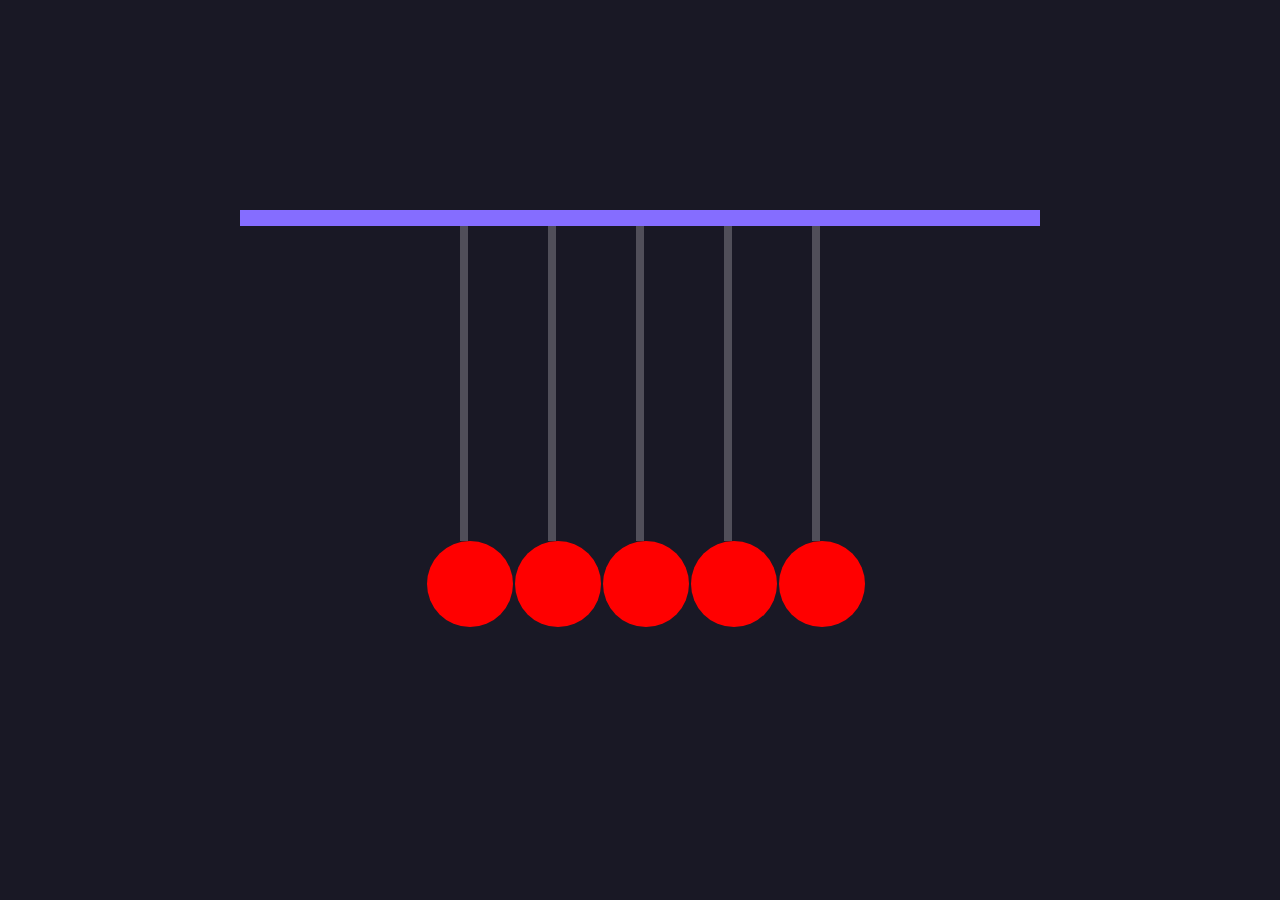
<file: 2. Pendulam/index.html>
<!DOCTYPE html>
<html lang="en">
<head>
    <meta charset="UTF-8">
    <meta name="viewport" content="width=device-width, initial-scale=1.0">
    <title>Pendulam</title>
    <link rel="stylesheet" href="/2. Pendulam/style.css">
</head>
<body>
    
    <div class="cradle">
        <div></div>
        <div></div>
        <div></div>
        <div></div>
        <div></div>
    </div>

</body>
</html>
</file>
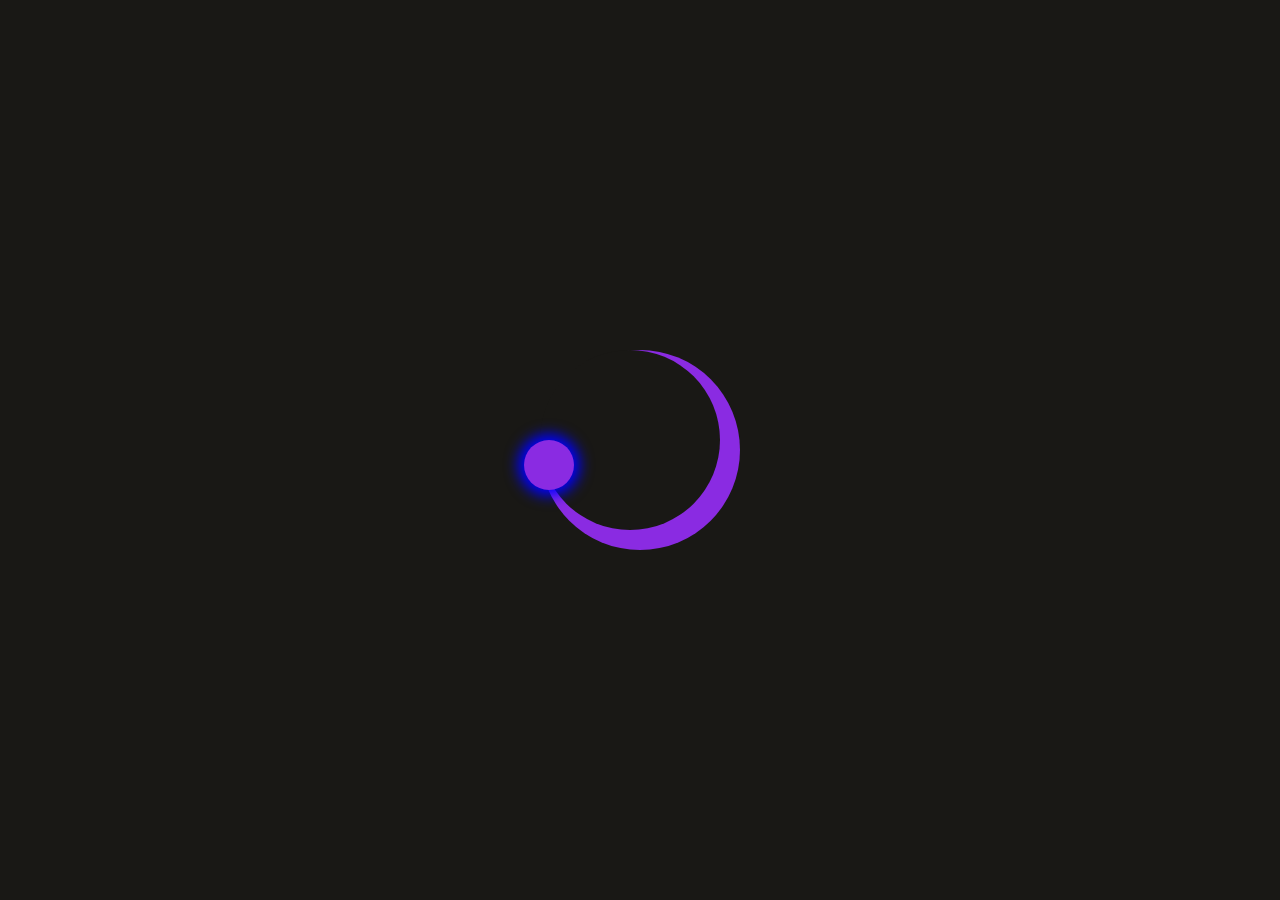
<file: 3. Loader/index.html>
<!DOCTYPE html>
<html lang="en">
<head>
    <meta charset="UTF-8">
    <meta name="viewport" content="width=device-width, initial-scale=1.0">
    <title>LOADER</title>
    <link rel="stylesheet" href="/3. Loader/style.css">
</head>
<body>
    
    <div class="circle"></div>

</body>
</html>
</file>
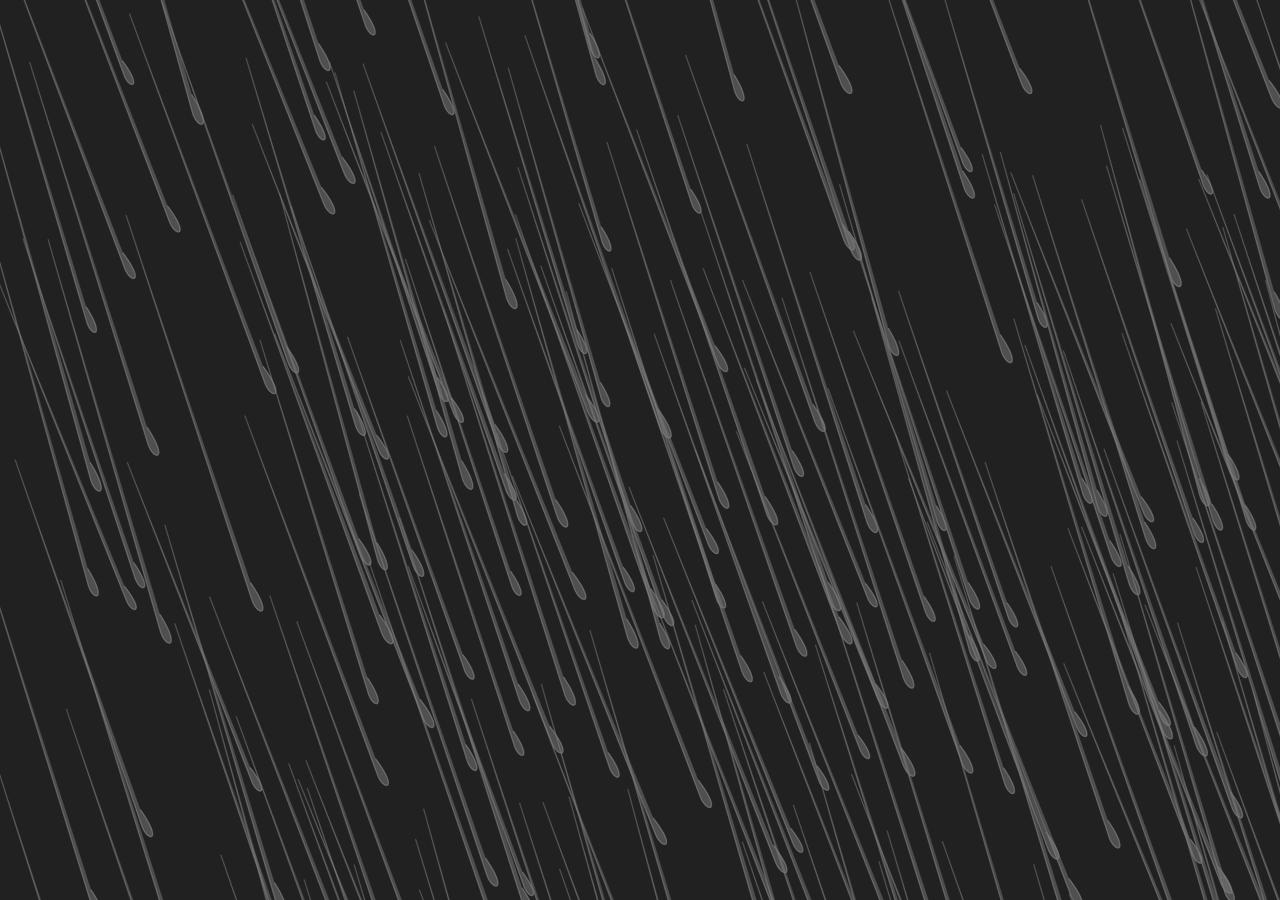
<file: 4. Rain effect/index.html>
<!DOCTYPE html>
<html lang="en">
<head>
    <meta charset="UTF-8">
    <meta name="viewport" content="width=device-width, initial-scale=1.0">
    <title>RAIN EFFECT</title>
    <link rel="stylesheet" href="/4. Rain effect/style.css">
</head>
<body>
    
    <div class="rain"></div>

</body>
</html>
</file>
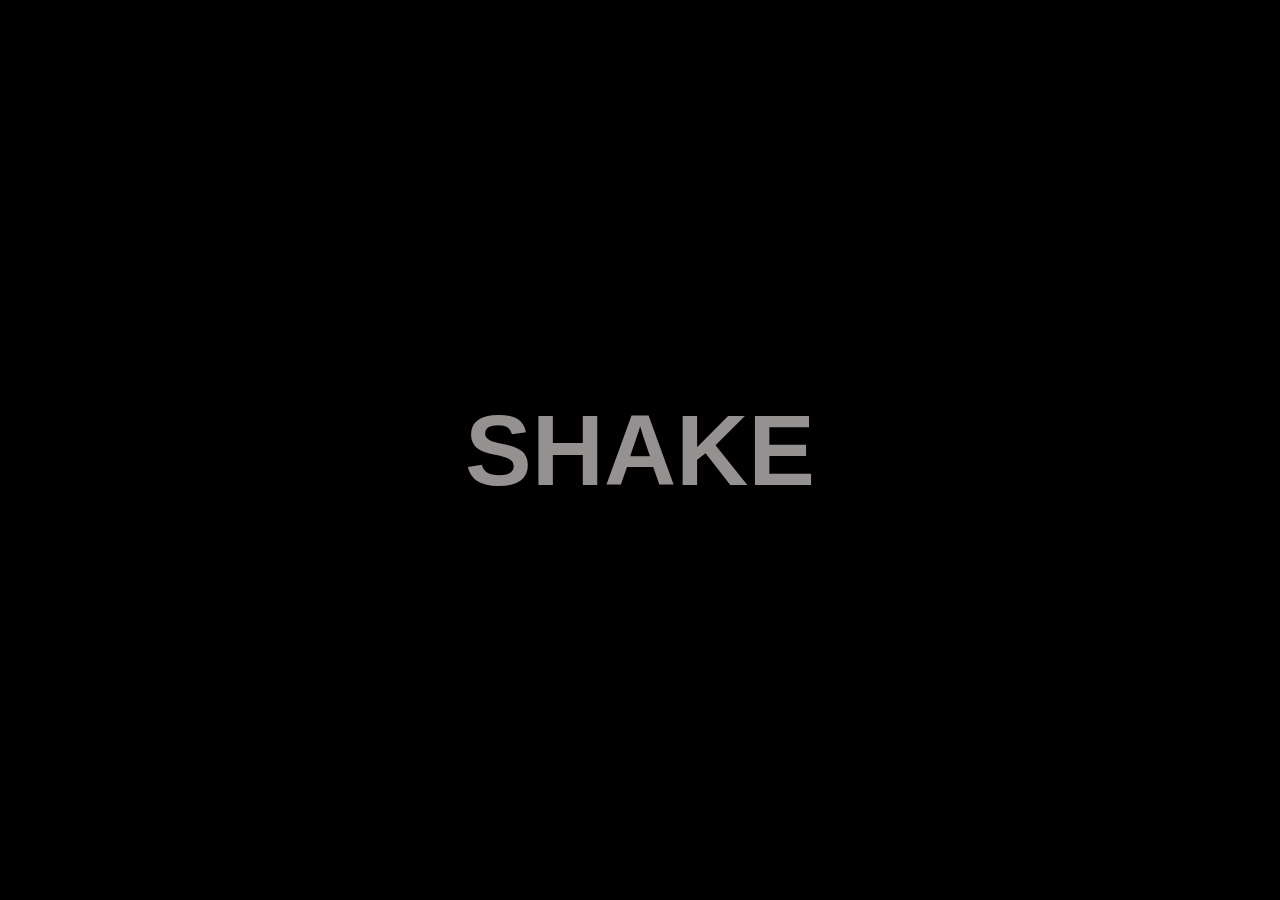
<file: 5.  Shake Animation/index.htm>
<!DOCTYPE html>
<html lang="en">
<head>
    <meta charset="UTF-8">
    <meta name="viewport" content="width=device-width, initial-scale=1.0">
    <title>shake</title>
    <link rel="stylesheet" href="/5.  Shake Animation/style.css">
</head>
<body>
    
    <H1>SHAKE</H1>

</body>
</html>
</file>
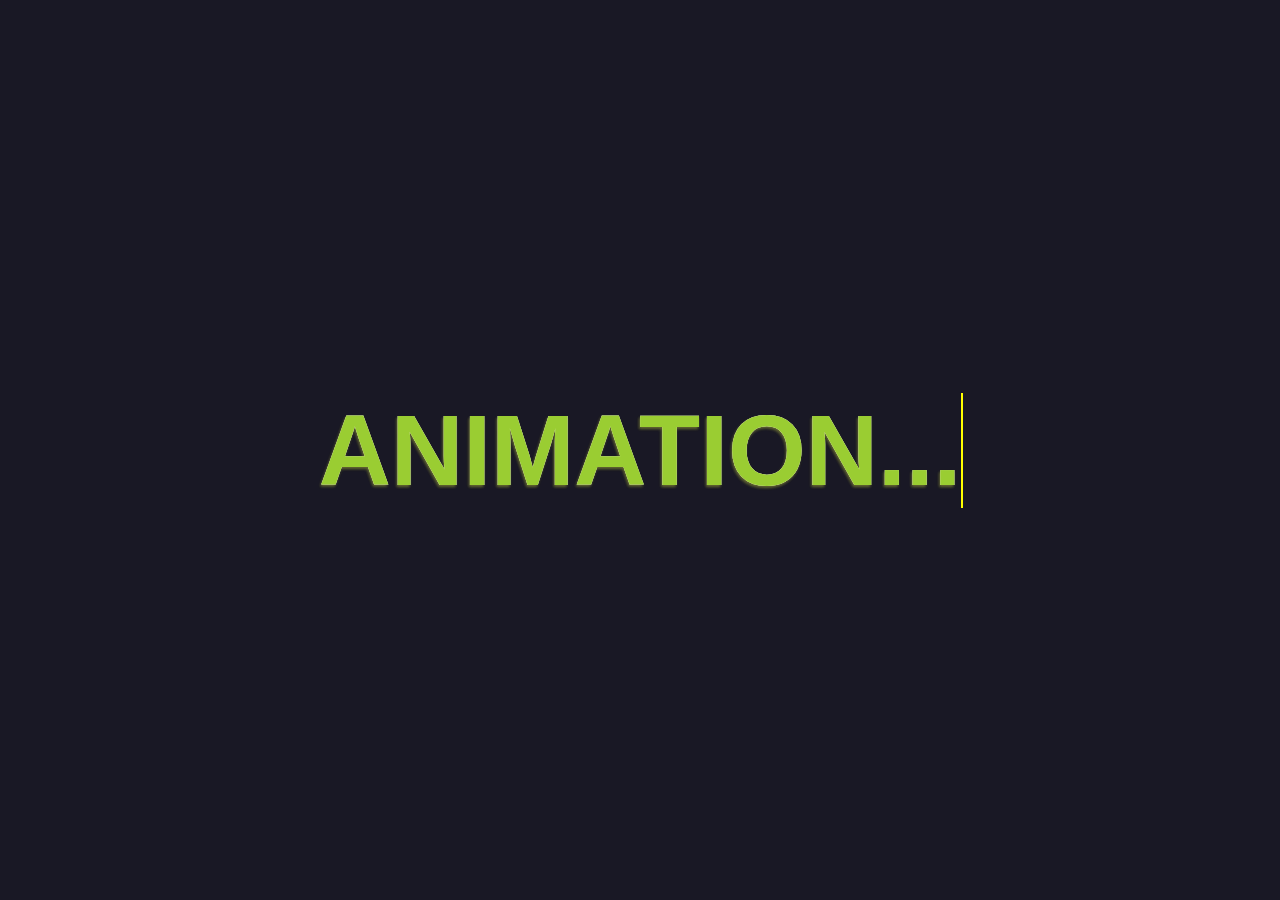
<file: 6. Text animation/index.html>
<!DOCTYPE html>
<html lang="en">
<head>
    <meta charset="UTF-8">
    <meta name="viewport" content="width=device-width, initial-scale=1.0">
    <title>Text animation</title>
    <link rel="stylesheet" href="/6. Text animation/style.css">
</head>
<body>
    

    <h1>ANIMATION...</h1>

</body>
</html>
</file>
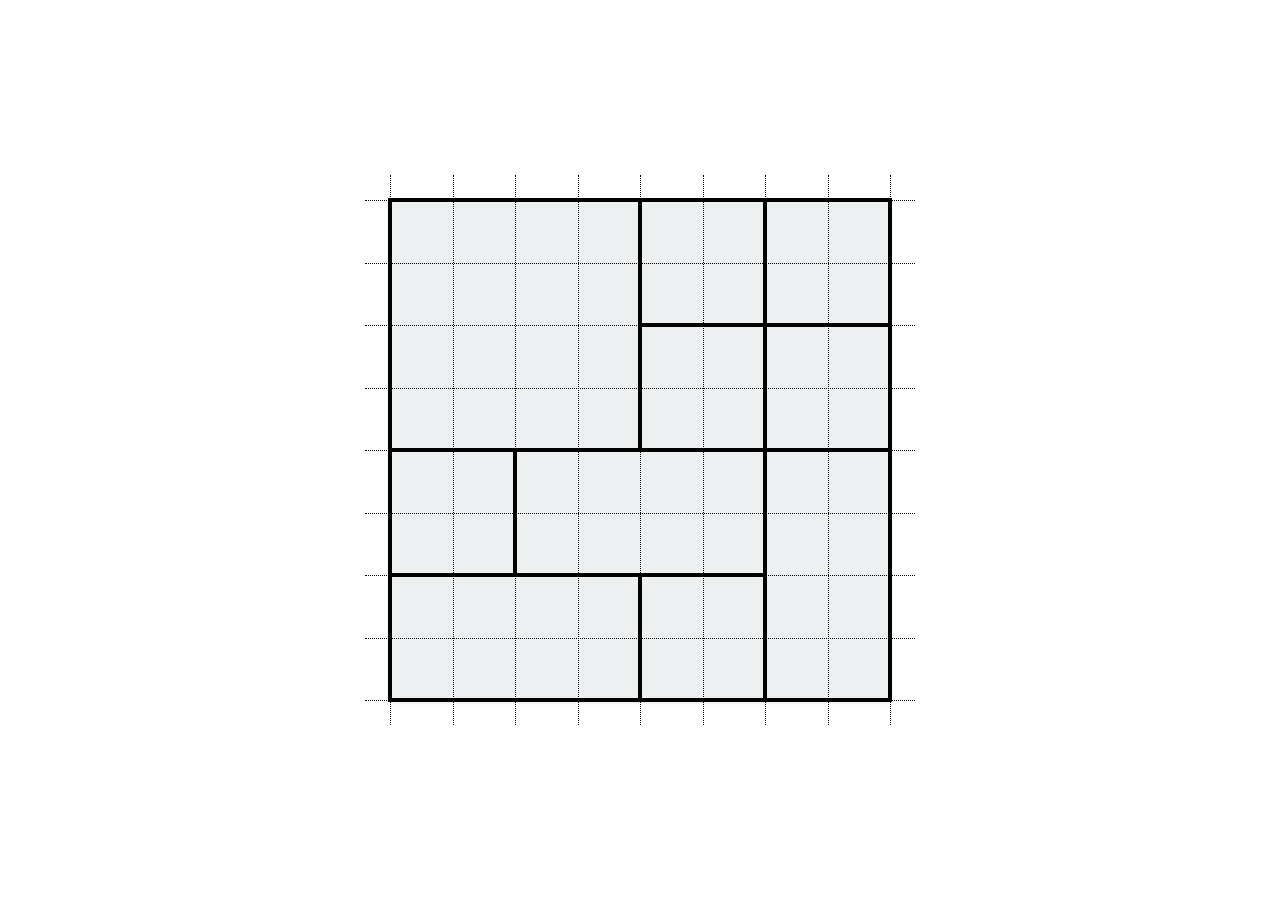
<file: 7. Grid layout/index.html>
<!DOCTYPE html>
<html lang="en">
<head>
    <meta charset="UTF-8">
    <meta name="viewport" content="width=device-width, initial-scale=1.0">
    <title>GRID LAYOUT</title>
    <link rel="stylesheet" href="/7. Grid layout/style.css">
</head>
<body>
    
    <div class="container">
        <div class="item item-1 "></div>
        <div class="item item-2 "></div>
        <div class="item item-3 "></div>
        <div class="item item-4 "></div>
        <div class="item item-5 "></div>
        <div class="item item-6 "></div>
        <div class="item item-7 "></div>
        <div class="item item-8 "></div>
        <div class="item item-9 "></div>
        <div class="item item-10 "></div>

        <div class="line line-1"></div>
        <div class="line line-2"></div>
        <div class="line line-3"></div>
        <div class="line line-4"></div>
        <div class="line line-5"></div>
        <div class="line line-6"></div>
        <div class="line line-7"></div>
        <div class="line line-8"></div>
        <div class="line line-9"></div>


        <div class="line-h line-h-1"></div>
        <div class="line-h line-h-2"></div>
        <div class="line-h line-h-3"></div>
        <div class="line-h line-h-4"></div>
        <div class="line-h line-h-5"></div>
        <div class="line-h line-h-6"></div>
        <div class="line-h line-h-7"></div>
        <div class="line-h line-h-8"></div>
        <div class="line-h line-h-9"></div>


    </div>

</body>
</html>
</file>
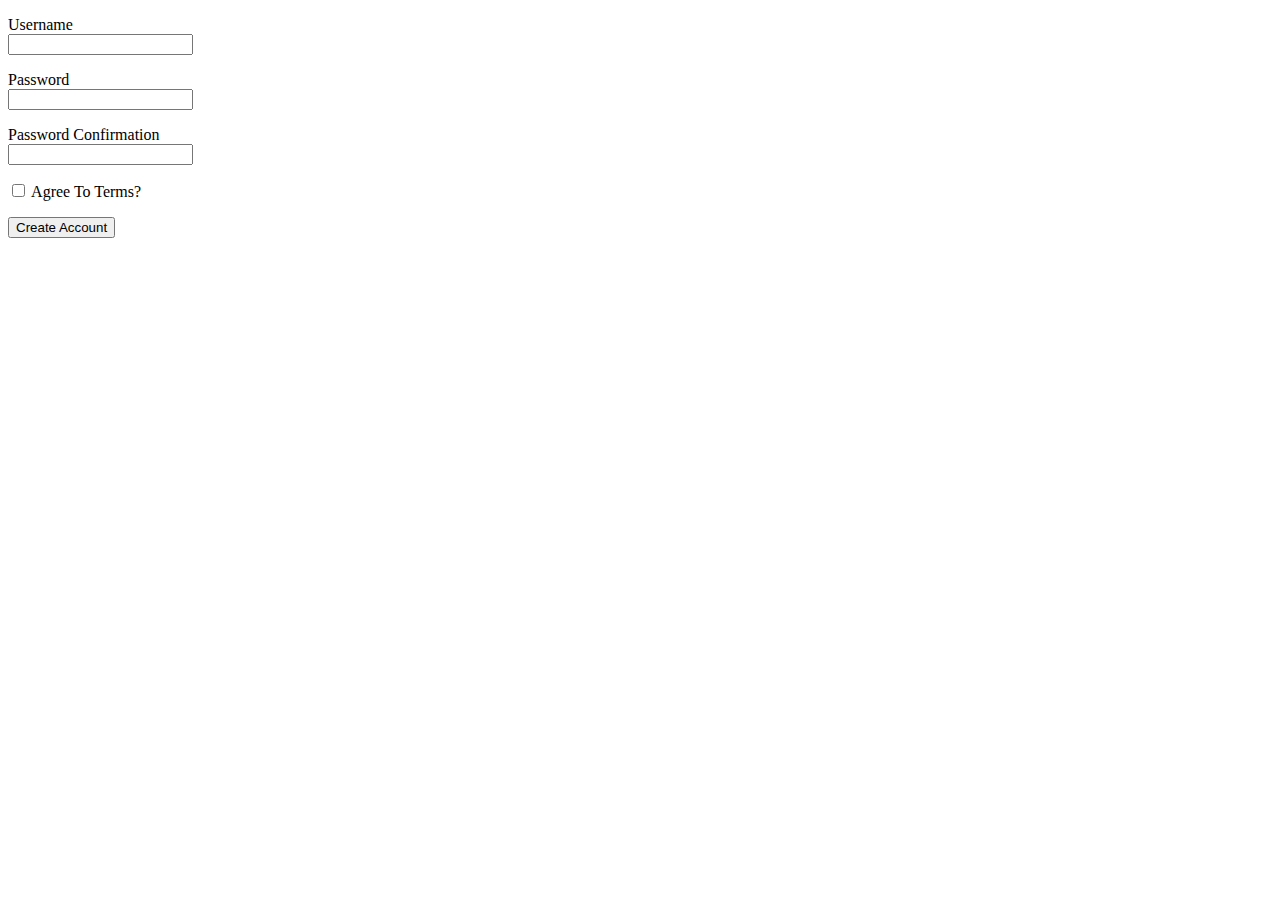
<file: 8. form validation/Form _ Validation/index.html>
<!DOCTYPE html>
<html lang="en">
<head>
  <title>Form Validation</title>
  <link rel="stylesheet" href="styles.css">
  <style>
    .errors {
      display: none;
    }

    .errors.show {
      display: block;
    }
  </style>
  <!-- TODO: Add the script tag -->
</head>
<body>
  <form action="thank-you.html" id="form">
    <div class="errors">
      <h3 class="error-title">Error</h3>
      <ul class="errors-list">
      </ul>
    </div>

    <div class="form-group">
      <label for="username">Username</label>
      <input type="text" id="username" name="username">
    </div>

    <div class="form-group">
      <label for="password">Password</label>
      <input type="password" id="password" name="password">
    </div>

    <div class="form-group">
      <label for="password-confirmation">Password Confirmation</label>
      <input type="password" id="password-confirmation" name="password-confirmation">
    </div>

    <div class="form-group">
      <label for="terms">
        <input type="checkbox" id="terms" name="terms">
        Agree To Terms?
      </label>
    </div>

    <button type="submit">Create Account</button>
  </form>
</body>
</html>
</file>
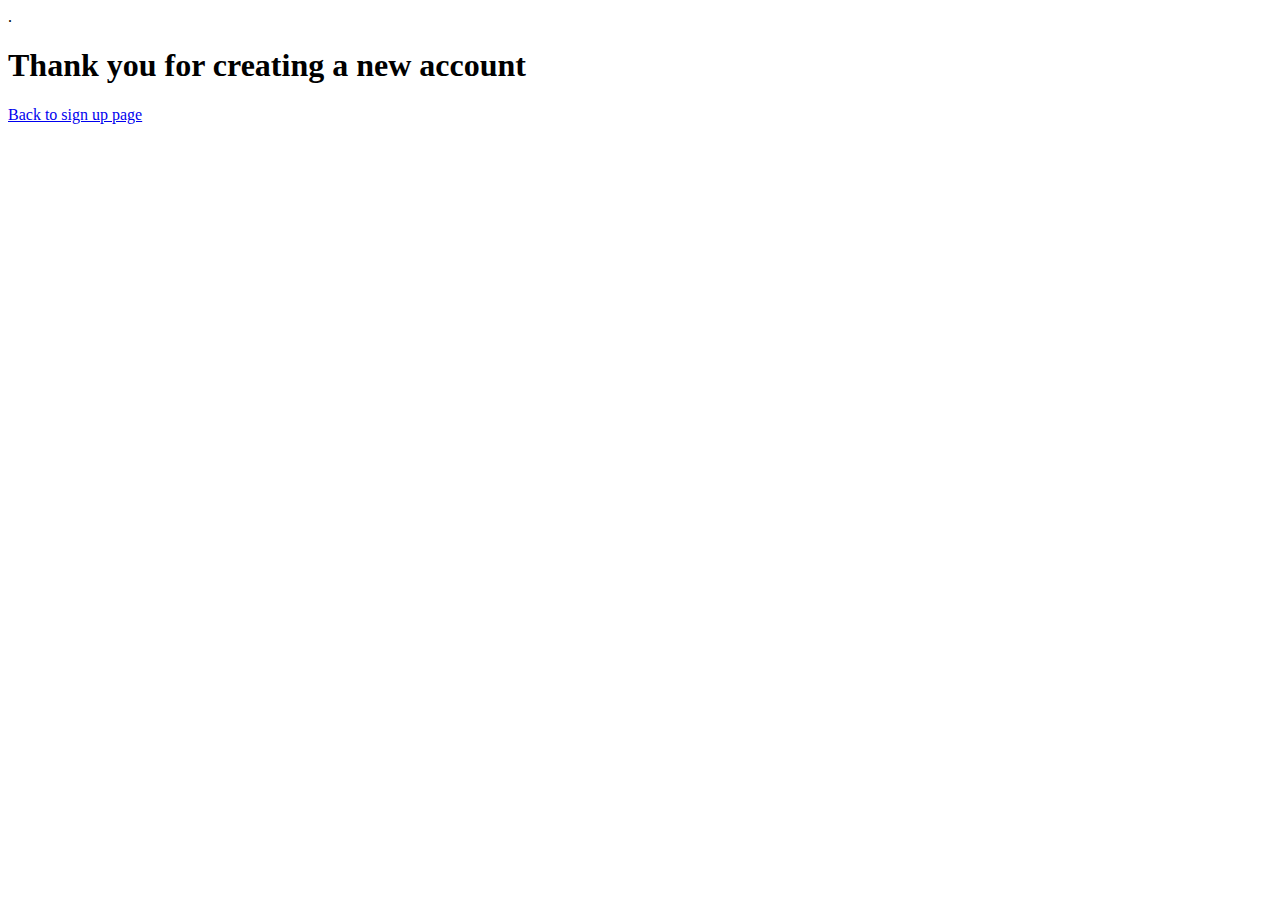
<file: 8. form validation/thankyou.html>
.<!DOCTYPE html>
<html lang="en">
<head>
  <title>Thank You</title>
</head>
<body>
  <h1>Thank you for creating a new account</h1>
  <a href="index.html">Back to sign up page</a>
</body>
</html>
</file>
<file: 2. Pendulam/style.css>
* {
    margin: 0;
    padding: 0;
    box-sizing: border-box;
}

body {
    height: 100vh;
    display: grid;
    place-items: center;
    background-color: #191825;

}

.cradle {
    width: 50rem;
    height: 30rem;
    border-top: 1rem solid #856dff;
    display: flex;
    justify-content: center;
    gap: 5rem;
}

.cradle div {
    width: .5rem;
    height: 20rem;
    background-color: #504e59;
    position: relative;
    z-index: -1;
    top: -5px
}

.cradle div::before {
    content: '';
    position: absolute;
    width: 5.4rem;
    aspect-ratio: 1;
    background-color: red;
    border-radius: 50%;
    top: 100%;
    left: -33px;
}

.cradle div:first-child {
    animation: swing 1s linear infinite;
    transform-origin: top left;
}

@keyframes swing {
    0% {
        rotate: 0deg;
    }

    25% {
        rotate: 30deg;
    }

    50% {
        rotate: 0deg;
    }

    75% {
        rotate: 0deg;
    }

    100% {
        rotate: 0deg;
    }
}

.cradle div:last-child {
    animation: swing-2 1s linear infinite;
    transform-origin: top left;
}

@keyframes swing-2 {
    0% {
        rotate: 0deg;
    }

    25% {
        rotate: 0deg;
    }

    50% {
        rotate: 0deg;
    }

    75% {
        rotate: -30deg;
    }

    100% {
        rotate: 0deg;
    }
}
</file>
<file: 3. Loader/style.css>
*{
    margin: 0;padding: 0;block-size: border-box;
}

body{
    height: 100vh;
    display: grid;
    place-items: center;
    background-color: #191815;
}


.circle{
    width: 200px;
    height: 200px;
    border-radius: 50%;
    background-color: blueviolet;
    position: relative;
    animation: rotate 0.5s linear infinite;
}

@keyframes rotate {
    100%{
        rotate: 360deg;
    }
}

.circle::before{
    content: "";
    height: 180px;
    width: 180px;
    background-color: #191815;
    position: absolute;
    border-radius: 50%;
}

.circle::after{
    content: "";
    width: 50px;
    height: 50px;
    background-color: blueviolet;
    border-radius: 50%;
    position: absolute;
    top: 45%;
    left: -16px;
    box-shadow: 0px 0px 14px 6px blue;
}
</file>
<file: 4. Rain effect/style.css>
*{
    margin: 0;padding: 0;
    box-sizing: border-box;
}
body{
    width: 100%;
    height: 100vh;
    background-color: rgba(0, 0, 0, 0.872);
    background-image: url("https://images.pexels.com/photos/2885320/pexels-photo-2885320.jpeg?auto=compress&cs=tinysrgb&w=1260&h=750&dpr=2");
    background-size: cover;
}

.rain{
    width: 100%;
    height: 100vh;
    background-image: url("/img/img1.png");
    /* background-size: contain; */
    animation: rain 10s linear infinite reverse;
}

@keyframes rain {
    0%{
        background-position: 0% 0%;
    }
    100%{
        background-position: 10% 1000%;
    }
}
</file>
<file: 5.  Shake Animation/style.css>
* {
    margin: 0;
    padding: 0;
    box-sizing: border-box;
}

body {
    width: 100%;
    height: 100vh;
    background-color: black;
    display: grid;
    place-items: center;
}

h1 {
    font-size: 100px;
    font-family: 'Franklin Gothic Medium', 'Arial Narrow', Arial, sans-serif;
    color: rgb(149, 145, 145);
    text-shadow: 0px 15px 5px rgba(0,0,0,0.1),
    10px 20px 5px rgba(0,0,0,0.05),
    -10px 20px 5px rgba(0,0,0,0.05);
    cursor: pointer;
    
    &:hover{
        color: white;
        animation: shake 0.3s linear infinite alternate;
    }

    transform: 0.2s ease;

}

@keyframes shake {
    0%{
        rotate: 20deg;
    }
    50%{
        rotate: 0deg;
    }
    100%{
        rotate: -20deg;
    }
}
</file>
<file: 6. Text animation/style.css>
*{
    margin: 0;padding: 0;box-sizing: border-box;
}

body{
    height: 100vh;
    display: grid;
    place-items: center;
    background-color: #191825;
}

h1{
    text-align: center;
    color: #fff;
    font-weight: bold;
    font-size: 100px;
    text-shadow: -1px 2px 3px rgba(236, 247, 76, 0.2);
    font-family: sans-serif;
    position: relative;
}

h1::before{
    content: "ANIMATION...";
    position: absolute;
    top: 0;left: 0;
    color: yellowgreen;
    text-transform: uppercase;
    border-right: 2px solid yellow;
    overflow: hidden;
    width: 100%;
    animation: revel 3s linear infinite alternate;
}

@keyframes revel {
    0%{
        width: 0%;
    }
    100%{
        width: 100%;
    }
}

*{
    margin: 0;padding: 0;box-sizing: border-box;
}

body{
    height: 100vh;
    display: grid;
    place-items: center;
    background-color: #191825;
}

h1{
    text-align: center;
    color: #fff;
    font-weight: bold;
    font-size: 100px;
    text-shadow: -1px 2px 3px rgba(236, 247, 76, 0.2);
    font-family: sans-serif;
    position: relative;
}

h1::before{
    content: "ANIMATION...";
    position: absolute;
    top: 0;left: 0;
    color: yellowgreen;
    text-transform: uppercase;
    border-right: 2px solid yellow;
    overflow: hidden;
    width: 100%;
    animation: revel 3s linear infinite alternate;
}

@keyframes revel {
    0%{
        width: 0%;
    }
    100%{
        width: 100%;
    }
}
</file>
<file: 7. Grid layout/style.css>
* {
    margin: 0;
    padding: 0;
    box-sizing: border-box;
}

body{
    display: grid;
    place-items: center;
    height: 100vh;
}

.container{
    display: grid;
    width: 500px;
    height: 500px;
    box-shadow: rgba(50, 50, 93, 0.25) 0px 2px 5px -1px, rgba(0, 0, 0, 0.3) 0px 1px 3px -1px;
    background-color: #ecf0f1;
    position: relative;

    grid-template-columns: repeat(8, 1fr);
    grid-template-rows: repeat(8, 1fr);

}

.container .item{
    outline: 2px solid black;
    border: 2px solid black;
}

.container .item.item-1{
    grid-area: 1/1/5/5;
    /* border: 3px solid black; */
}

.container .item.item-2{
    grid-area: 1/5/3/7;
    /* border-top: 3px solid black;
    border-right: 3px solid black;
    border-bottom: 3px solid black; */
}

.container .item.item-3{
    grid-area: 1/7/3/9;
}
.container .item.item-4{
    grid-area: 3/5/5/7;
}

.container .item.item-5{
    grid-area: 3/7/5/9;
    /* border: 3px solid black; */
}


.container .item.item-6{
    grid-area: 5/1/7/3;
}


.container .item.item-7{
    grid-area: 5/3/7/7;
}


.container .item.item-8{
    grid-area: 5/7/-1/-1;
}

.container .item.item-9{
    grid-area: 7/1/-1/5;
    /* border: 3px solid black; */
}


.container .item.item-10{
    grid-area: 7/5/-1/7;
}


/* ================================================================= */

.container .line{
    border-left: 1.5px dotted black;
    position: absolute;
    height: 110%;
}

.container .line-1{
    top: -5%;
    left: 0;
}

.container .line-2{
    top: -5%;
    left: 12.5%;
}

.container .line-3{
    top: -5%;
    left: 25%;
}

.container .line-4{
    top: -5%;
    left: 37.5%;
}

.container .line-5{
    top: -5%;
    left: 50%;
}

.container .line-6{
    top: -5%;
    left: 62.5%;
}

.container .line-7{
    top: -5%;
    left: 75%;
}

.container .line-8{
    top: -5%;
    left: 87.5%;
}

.container .line-9{
    top: -5%;
    left: 100%;
}



.container .line-h{
    width: 110%;
    position: absolute;
    left: -5%;
    border-bottom: 1.5px dotted black;
}

.container .line-h-1{
    left: -5%;
    top: 0;
}

.container .line-h-2{
    left: -5%;
    top: 12.5%;
}

.container .line-h-3{
    left: -5%;
    top: 25%;
}

.container .line-h-4{
    left: -5%;
    top: 37.5%;
}

.container .line-h-5{
    left: -5%;
    top: 50%;
}

.container .line-h-6{
    left: -5%;
    top: 62.5%;
}

.container .line-h-7{
    left: -5%;
    top: 75%;
}

.container .line-h-8{
    left: -5%;
    top: 87.5%;
}

.container .line-h-9{
    left: -5%;
    top: 100%;
}
</file>
<file: 8. form validation/Form _ Validation/styles.css>
.errors {
  background-color: hsl(0, 100%, 80%);
  border-radius: .5rem;
  padding: 10px;
  color: hsl(0, 50%, 20%);
  margin-bottom: 1rem;
}

#form {
  margin: 1rem 0;
}

.error-title {
  margin: 0;
  margin-bottom: .5rem;
}

.errors-list {
  margin: 0;
  padding-left: 15px;
}

.form-group {
  margin-bottom: 1rem;
  display: flex;
  flex-direction: column;
  align-items: flex-start;
}
</file>
